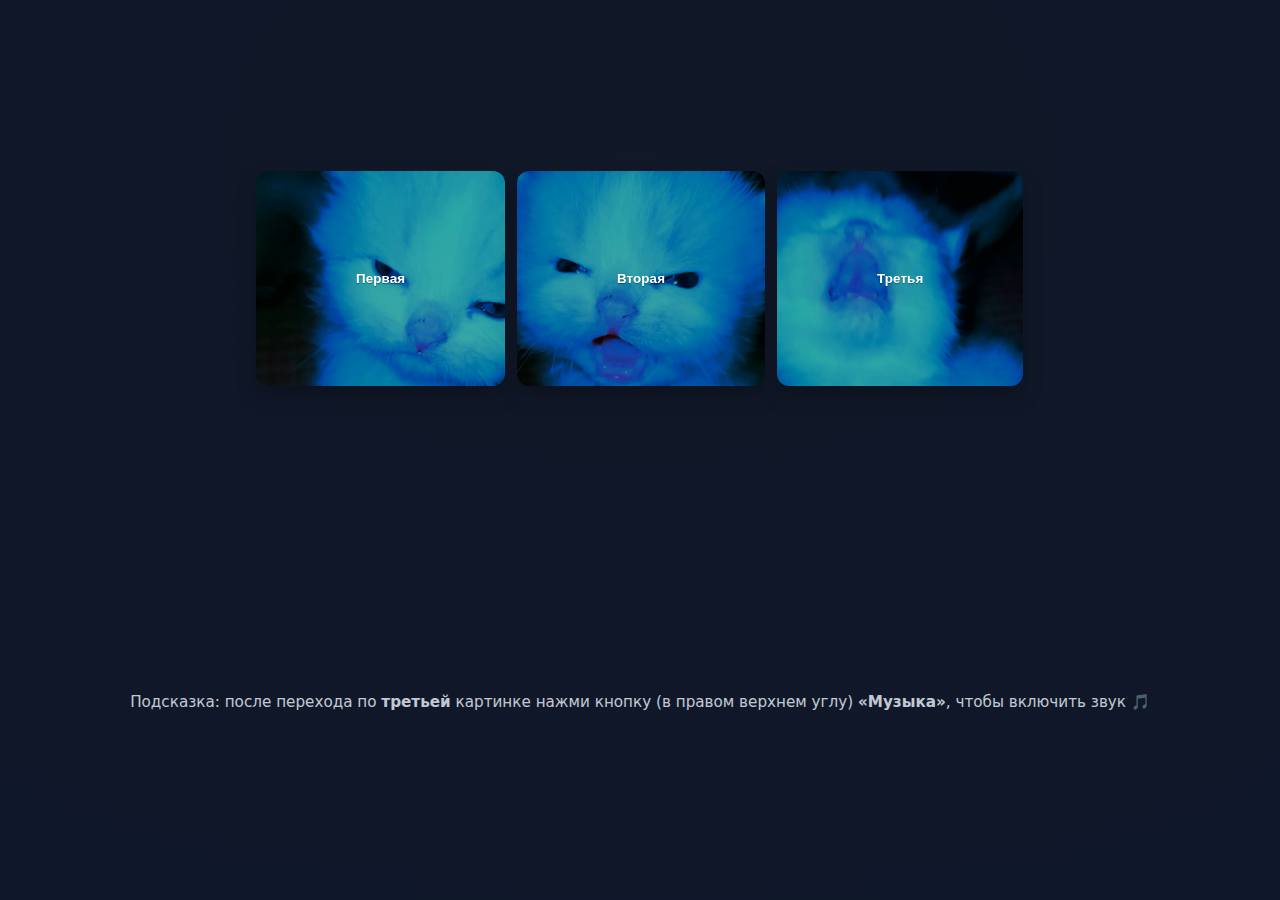
<file: index.html>
<!doctype html>
<html lang="ru">
<head>
  <meta charset="utf-8" />
  <meta name="viewport" content="width=device-width, initial-scale=1" />
  <title>gift</title>
  <link rel="stylesheet" href="styles.css" />
</head>
<body>
  <main class="center">
    <div class="btns" role="group" aria-label="Три кнопки">
      <button class="btn-img" style="--btn-img: url('pic/1.png')"  onclick="location.href='decrypt.html'">Первая</button>
      <button class="btn-img" style="--btn-img: url('pic/2.png')"  onclick="location.href='birthdayCake.html'">Вторая</button>
      <button class="btn-img" style="--btn-img: url('pic/3.png')"  onclick="location.href='firework.html'">Третья</button>
    </div>
     <p id="music-hint" class="hint">
      Подсказка: после перехода по <strong>третьей</strong> картинке нажми кнопку (в правом верхнем углу)
      <strong>«Музыка»</strong>, чтобы включить звук 🎵
    </p>
  </main>

  <script>
    function clicked(name){
      alert('Нажата: ' + name);
    }
  </script>
</body>
</html>
</file>
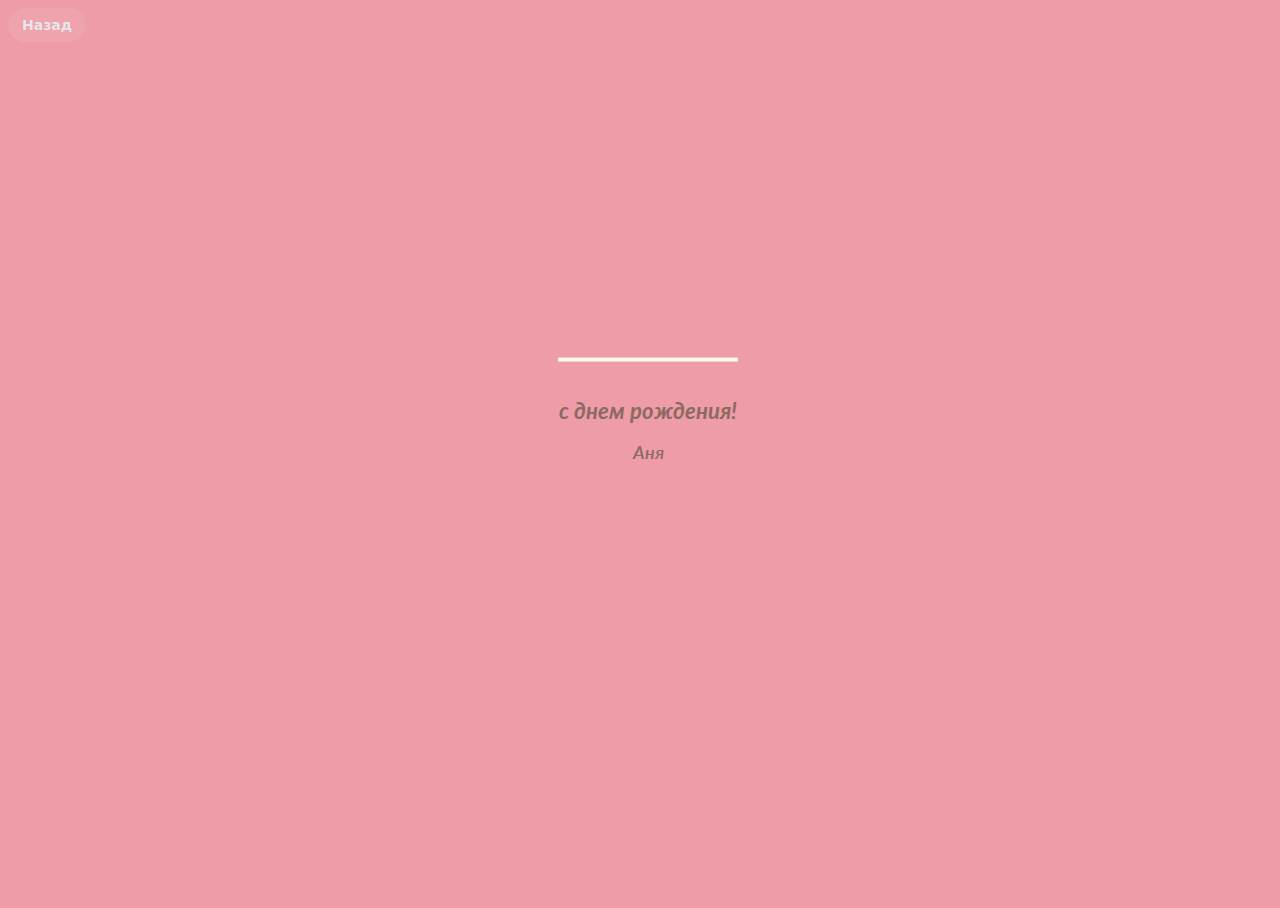
<file: birthdayCake.html>
<!DOCTYPE html>
<html lang="en">
  <head>
    <meta charset="UTF-8" />
    <meta name="viewport" content="width=device-width, initial-scale=1.0"/>
    <title>Birthday</title>

    <!-- Шрифт (вместо @import в CSS) -->
    <link href="https://fonts.googleapis.com/css2?family=Lato:ital,wght@1,300&display=swap" rel="stylesheet"/>

    <!-- Подключение стилей -->
    <link rel="stylesheet" href="birthdayCake.css"/>
  </head>
  <body>
    <div class="btn-wrap">
        <button class="btn" onclick="location.href='index.html'">
          <span class="btn-txt">Назад</span>
        </button>
      </div>
    <div class="cake">      
      <div class="fuego"></div>
      <div class="fuego"></div>
      <div class="fuego"></div>
      <div class="fuego"></div>
      <div class="fuego"></div>
    </div>

    <svg id="cake" version="1.1" x="0px" y="0px" width="200px" height="500px" viewBox="0 0 200 500" xml:space="preserve">
      <path fill="#a88679" d="M173.667-13.94c-49.298,0-102.782,0-147.334,0c-3.999,0-4-16.002,0-16.002
      c44.697,0,96.586,0,147.334,0C177.667-29.942,177.668-13.94,173.667-13.94z">
        <animate id="bizcocho_3" attributeName="d" calcMode="spline" keySplines="0 0 1 1; 0 0 1 1" begin="relleno_2.end" dur="0.3s" fill="freeze" values="
          M173.667-13.94c-49.298,0-102.782,0-147.334,0c-3.999,0-4-16.002,0-16.002
      c44.697,0,96.586,0,147.334,0C177.667-29.942,177.668-13.94,173.667-13.94z
          ;
          M173.667,411.567c-47.995,12.408-102.955,12.561-147.334,0
      c-3.848-1.089-0.189-16.089,3.661-15.002c44.836,12.66,90.519,12.753,139.427,0.07
      C173.293,395.631,177.541,410.566,173.667,411.567z
          ;
          M173.667,427.569c-49.795,0-101.101,0-147.334,0c-3.999,0-4-16.002,0-16.002
      c46.385,0,97.539,0,147.334,0C177.668,411.567,177.667,427.569,173.667,427.569z
        " />
      </path>

      <path fill="#8b6a60" d="M100-178.521c1.858,0,3.364,1.506,3.364,3.363c0,0,0,33.17,0,44.227
      c0,19.144,0,57.431,0,76.574c0,10.152,0,40.607,0,40.607c0,1.858-1.506,3.364-3.364,3.364l0,0c-1.858,0-3.364-1.506-3.364-3.364c0,0,0-30.455,0-40.607c0-19.144,0-57.432,0-76.575c0-11.057,0-44.226,0-44.226C96.636-177.015,98.142-178.521,100-178.521
      L100-178.521z">
        <animate id="relleno_2" attributeName="d" calcMode="spline" keySplines="0 0 1 1; 0 0 1 1; 0 0 0.58 1" begin="bizcocho_2.end" dur="0.5s" fill="freeze" values="
          M100-178.521c1.858,0,3.364,1.506,3.364,3.363c0,0,0,33.17,0,44.227
      c0,19.144,0,57.431,0,76.574c0,10.152,0,40.607,0,40.607c0,1.858-1.506,3.364-3.364,3.364l0,0c-1.858,0-3.364-1.506-3.364-3.364c0,0,0-30.455,0-40.607c0-19.144,0-57.432,0-76.575c0-11.057,0-44.226,0-44.226C96.636-177.015,98.142-178.521,100-178.521
      L100-178.521z
          ;
          M100,267.257c1.858,0,3.364,1.506,3.364,3.363c0,0,0,33.17,0,44.227
      c0,19.143,0,57.43,0,76.574c0,10.151,0,40.606,0,40.606c0,1.858-1.506,3.364-3.364,3.364l0,0c-1.858,0-3.364-1.506-3.364-3.364
      c0,0,0-30.455,0-40.606c0-19.145,0-57.432,0-76.576c0-11.057,0-44.225,0-44.225C96.636,268.763,98.142,267.257,100,267.257
      L100,267.257z
          ;
          M93.928,405.433c-0.655,6.444-0.102,9.067,2.957,11.798c0,0,8.083,5.571,16.828,3.503
      c18.629-4.406,43.813,6.194,50.792,7.791c14.75,3.375,9.162,6.867,9.162,6.867c-2.412,2.258-58.328,0-73.667,0l0,0
      c-1.858,0-69.995,2.133-73.667,0c0,0-3.337-2.439,6.172-5.992c11.375-4.25,52.875,8.822,47.139-9.442
      c-6.333-20.167,5.226-21.514,5.226-21.514c3.435-0.915,12.78-6.663,10.923-0.546L93.928,405.433z
          ;
          M102.242,427.569c5.348,0,14.079,0,17.462,0c0,0,17.026,0,27.504,0
      c19.143,0,20.39-3.797,26.459,0c3,1.877,0,7.823,0,7.823c-2.412,2.258-58.328,0-73.667,0l0,0c-1.858,0-67.187,0-73.667,0
      c0,0-4.125-4.983,0-7.823c5.201-3.58,16.085,0,23.725,0c8.841,0,20.762,0,20.762,0c3.686,0,8.597,0,19.511,0H102.242z
        " />
      </path>

      <path fill="#a88679" d="M173.667-15.929c-46.512,0-105.486,0-147.334,0c-3.999,0-4-16.002,0-16.002
      c43.566,0,97.96,0,147.334,0C177.667-31.931,177.666-15.929,173.667-15.929z">
        <animate id="bizcocho_2" attributeName="d" calcMode="spline" keySplines="0 0 1 1; 0 0 1 1; 0.25 0 0.58 1" begin="relleno_1.end" dur="0.5s" fill="freeze" values="
          M173.667-15.929c-46.512,0-105.486,0-147.334,0c-3.999,0-4-16.002,0-16.002
      c43.566,0,97.96,0,147.334,0C177.667-31.931,177.666-15.929,173.667-15.929z
          ;
          M173.434,445.393c-47.269,8.001-105.245,8.001-147.334,0c-3.929-0.747-0.692-16.543,3.243-15.824
      c43.828,8.001,92.165,8.001,140.739,0C174.029,428.918,177.377,444.726,173.434,445.393z
          ;
          M173.667,449.514c-47.576-5.454-102.799-5.744-147.333,0c-3.966,0.512-3.938-15.297,0-16.002
      c43.683-7.823,97.646-8.026,147.333,0C177.616,434.15,177.642,449.969,173.667,449.514z
          ;
          M173.667,451.394c-49.298,0-102.782,0-147.334,0c-3.999,0-4-16.002,0-16.002
      c44.697,0,96.586,0,147.334,0C177.667,435.392,177.668,451.394,173.667,451.394z
        " />
      </path>

      <path fill="#8b6a60" d="M101.368-73.685c0,12.164,0,15.18,0,28.519c0,22.702,0-13.661,0,8.304c0,14.48,0,18.233,0,30.512
      c0,1.753-2.958,1.847-2.958,0c0-12.68,0-16.277,0-30.401c0-21.983,0,11.66,0-8.305c0-13.027,0-15.992,0-28.628
      C98.411-75.883,101.368-75.592,101.368-73.685z">
        <animate id="relleno_1" attributeName="d" calcMode="spline" keySplines="0 0 1 1; 0 0 1 1; 0 0 0.6 1" begin="bizcocho_1.end" dur="0.5s" fill="freeze" values="
          M101.368-73.685c0,12.164,0,15.18,0,28.519c0,22.702,0-13.661,0,8.304c0,14.48,0,18.233,0,30.512
      c0,1.753-2.958,1.847-2.958,0c0-12.68,0-16.277,0-30.401c0-21.983,0,11.66,0-8.305c0-13.027,0-15.992,0-28.628
      C98.411-75.883,101.368-75.592,101.368-73.685z
          ;
          M101.368,350.885c0,12.164,0,65.18,0,78.518c0,22.703,0-33.66,0-11.695c0,14.48,0,28.232,0,40.512
      c0,1.753-2.958,1.847-2.958,0c0-12.68,0-26.277,0-40.402c0-21.982,0,31.66,0,11.695c0-13.027,0-65.992,0-78.627
      C98.411,348.686,101.368,348.977,101.368,350.885z
          ;
          M128.38,447.567c37.626,6.312,39.303,13.658,26.833,12.833c-22.653-1.499-13.636-0.831-23.302-0.831
      c-14.48,0-17.884,0-30.163,0c-2.087,0-2.068,0-3.915,0c-13.333,0-8.963,0-23.088,0c-11.668,0-14.062,5.995-27.532,1.164
      c-12.629-4.529,38.667-3.167,46.833-17.333C100.077,432.94,105.546,443.736,128.38,447.567z
          ;
          M173.667,451.394c2.875,0,2.997,9.257,0,9.131c-22.662-0.956-32.09-0.956-41.756-0.956
      c-14.48,0-17.884,0-30.163,0c-2.087,0-2.068,0-3.915,0c-13.333,0-8.963,0-23.088,0c-11.668,0-34.99-0.294-48.412,1.831
      c-4.109,0.65-3.01-10.006,0-10.006C37.129,451.394,149.379,451.394,173.667,451.394z
        " />
      </path>

      <path fill="#a88679" d="M173.667,21.571c-33.174,0-111.467,0-147.334,0c-4,0-4-16.002,0-16.002c39.836,0,105.982,0,147.334,0
      C177.668,5.569,177.667,21.571,173.667,21.571z">
        <animate id="bizcocho_1" attributeName="d" calcMode="spline" keySplines="0 0 1 1; 0 0 1 1; 0 0 1 1; 0.25 0 1 1; 0 0 1 1; 0.25 0 0.6 1" begin="2s" dur="0.8s" fill="freeze" values="
          M173.667,21.571c-33.174,0-111.467,0-147.334,0c-4,0-4-16.002,0-16.002c39.836,0,105.982,0,147.334,0
      C177.668,5.569,177.667,21.571,173.667,21.571z
          ;
          M173.667,459.569c-33.197,16.002-110.782,16.002-147.334,0c-3.664-1.604,1.614-15.617,5.337-14.153
      c40.702,16.002,94.289,16.104,136.505,0.103C171.917,444.1,177.271,457.832,173.667,459.569z
          ;
          M171.817,475.571c-39.361-3.001-105.438-2.571-143.556,0c-3.991,0.27-7.377-14.736-3.387-15.014
      c41.553-2.888,104.421-3.121,150.51-0.233C179.378,460.574,175.806,475.875,171.817,475.571z
          ;
          M171.817,459.564c-38.8-12.188-104.504-13.762-143.556,0c-3.772,1.329-7.961-12.604-4.178-13.905
      c40.864-14.064,105.114-15.52,151.918-0.973C179.822,445.874,175.634,460.762,171.817,459.564z
          ;
          M173.667,475.571c-46.376-5.005-105.924-4.003-147.334,0c-3.981,0.385-3.479-15.421,0.479-16.002
      c43.087-6.327,97.705-7.083,146.855,0.438C177.621,460.613,177.644,476,173.667,475.571z
          ;
          M173.667,474.117c-46.376,1.866-105.638,2.01-147.334,0c-3.995-0.192-3.52-16.144,0.479-16.002
      c43.794,1.55,96.341,1.541,145.723,0C176.532,457.99,177.663,473.956,173.667,474.117z
          ;
          M173.667,475.571c-46.512,0-105.486,0-147.334,0c-3.999,0-4-16.002,0-16.002c43.566,0,97.96,0,147.334,0
      C177.667,459.569,177.666,475.571,173.667,475.571z
        " />
      </path>

      <path fill="#fefae9" d="M104.812,113.216c0,3.119-2.164,5.67-4.812,5.67c-2.646,0-4.812-2.551-4.812-5.67c0-5.594,0-16.782,0-22.375
    c0-5.143,0-15.427,0-20.568c0-7.333,0-21.998,0-29.33c0-5.523,0-16.569,0-22.092c0-3.295,0-9.885,0-13.181
    C95.188,2.551,97.353,0,100,0c2.648,0,4.812,2.551,4.812,5.669c0,3.248,0,9.743,0,12.991c0,5.428,0,16.284,0,21.711
    c0,7.618,0,22.854,0,30.472c0,4.952,0,14.854,0,19.807C104.812,96.292,104.812,107.576,104.812,113.216z">
        <animate id="crema" attributeName="d" calcMode="spline" keySplines="0 0 1 1; 0 0 1 1; 0 0 1 1; 0.25 0 1 1; 0 0 1 1; 0 0 0.58 1" begin="bizcocho_3.end" dur="2s" fill="freeze" values="
          M104.812,113.216c0,3.119-2.164,5.67-4.812,5.67c-2.646,0-4.812-2.551-4.812-5.67c0-5.594,0-16.782,0-22.375
    c0-5.143,0-15.427,0-20.568c0-7.333,0-21.998,0-29.33c0-5.523,0-16.569,0-22.092c0-3.295,0-9.885,0-13.181
    C95.188,2.551,97.353,0,100,0c2.648,0,4.812,2.551,4.812,5.669c0,3.248,0,9.743,0,12.991c0,5.428,0,16.284,0,21.711
    c0,7.618,0,22.854,0,30.472c0,4.952,0,14.854,0,19.807C104.812,96.292,104.812,107.576,104.812,113.216z
          ;
          M104.812,405.897c0,3.119-2.164,5.67-4.812,5.67c-2.646,0-4.812-2.551-4.812-5.67c0-5.594,0-16.782,0-22.376
    c0-5.143,0-15.426,0-20.568c0-7.332,0-21.997,0-29.33c0-5.522,0-16.568,0-22.092c0-3.295,0-9.885,0-13.181
    c0-3.118,2.165-5.669,4.812-5.669c2.648,0,4.812,2.551,4.812,5.669c0,3.247,0,9.743,0,12.991c0,5.428,0,16.283,0,21.711
    c0,7.618,0,22.854,0,30.473c0,4.951,0,14.854,0,19.807C104.812,388.972,104.812,400.256,104.812,405.897z
          ;
          M111.873,411.567c-3.119,0-9.226,0-11.874,0c-2.646,0-7.748,0-10.867,0c-7.086,0-12.698,0-18.292,0
    c-6.592,0-12.871,7.371-19.166,3.008c-10.043-6.961-7.776-10.169,2.991-17.745c12.61-8.873,27.713,1.994,25.919-7.531
    c-2.589-13.742,11.008-14.513,11.365-17.789c0.441-4.051,4.235-11.107,8.051-8.175c3.113,2.393,1.007,8.008,0,13.159
    c-1.871,9.569,8.058,2.113,9.494,14.155c2.592,21.732,21.184-0.675,29.309,7.976c5.216,5.553,18.413,5.552,15.426,12.942
    c-3.131,7.745-15.825-4.369-23.8,2.903C126.261,418.271,118.301,411.567,111.873,411.567z
          ;
          M111.873,411.567c-3.119,0-9.226,0-11.874,0c-2.646,0-9.734,4.069-12.853,4.069
    c-7.086,0-10.712-4.069-16.306-4.069c-6.592,0-12.12,6.013-19.166,3.008c-7.053-3.008-7.458,2.026-18.659,1.165
    c-6.832-0.525-7.522-3.034-7.533-6.265c-0.037-10.336,22.073-2.452,36.613-2.628c10.234-0.124,19.856-1.439,37.905-2.102
    c16.642-0.61,32.699,1.552,46.009,1.927c12.438,0.351,29.663-8.99,31.532,3.315c0.773,5.093-5.605,3.342-11.211,9.579
    c-5.093,5.667-7.59-4.605-12.965-3.832c-8.269,1.189-14.962-8.537-22.937-1.265C126.261,418.271,118.301,411.567,111.873,411.567z
          ;
          M110.946,413.652c-2.904-1.137-8.405-2.748-12.446-0.97c-6.099,2.685-7.273,10.358-13.253,8.242
    c-7.843-2.775-8.953-5.008-14.546-5.01c-24.653-0.011-4.849,26.507-18.264,26.507c-12.377,0,5.791-33.537-19.422-26.682
    c-7.703,2.095-9.806-0.942-9.817-4.173c-0.037-10.336,24.357-4.544,38.897-4.72c10.234-0.124,19.856-1.439,37.905-2.102
    c16.642-0.61,32.699,1.552,46.009,1.927c12.438,0.351,28.973-8.865,31.532,3.315c1.449,6.896,0.318,15.624-3.874,15.624
    c-7.619,0-1.788-15.192-19.243-7.111c-7.581,3.51-15.963-9.738-26.669,1.066C120.644,426.744,118.381,416.561,110.946,413.652z
          ;
          M111.547,413.9c-2.969-0.956-8.775-0.949-13.167-0.5c-14.667,1.5-8.325,16.508-14.667,16.666
    c-6.667,0.166-0.167-13.5-13.013-14.151c-30.471-1.545-5.572,46.651-18.987,46.651c-12.377,0,10.333-50.166-18.667-44.5
    c-7.835,1.531-9.537-1.417-9.548-4.647c-0.037-10.336,23.675-5.177,38.215-5.353c10.234-0.124,20.618-1.671,38.667-2.333
    c16.642-0.61,32.023,1.458,45.333,1.833c12.438,0.351,33.819-8.431,33.199,4.001c-0.532,10.666,0.414,26.166-5.245,25.833
    c-7.606-0.447-2.954-31.5-19.243-18.899c-7.985,6.177-17.658-5.969-27.377,5.732C118.88,434.066,121.38,417.067,111.547,413.9z
          ;
          M111.547,415.233c-6.667-0.834-9.667,4.667-13.833,3.333c-19.649-6.291-8.158,22.176-14.5,22.334
    c-6.667,0.166,2.833-18-13.333-22.167c-29.544-7.615-9.667,43.833-20.167,43.833c-10.333,0,8.004-55.006-16.833-39
    c-7.5,4.833-9.508-3.78-9.299-7.004c0.799-12.329,23.592-7.153,38.132-7.329c10.234-0.124,20.238-1.505,38.287-2.167
    c16.642-0.61,32.903,1.125,46.213,1.5c12.438,0.351,35.058-5.579,31.863,6.451c-5.532,20.833,1.25,28.216-4.409,27.883
    c-7.606-0.447-6.058-37.895-20.62-23.333c-10.167,10.166-15.972-0.747-25,12C119.547,443.568,121.798,416.515,111.547,415.233z
        " />
      </path>

      <rect x="10" y="475.571" fill="#fefae9" width="180" height="4" />
    </svg>

    <div class="text">
      <h1>с днем рождения!</h1>
      <p class="name">Аня</p>
    </div>
  </body>
</html>
</file>
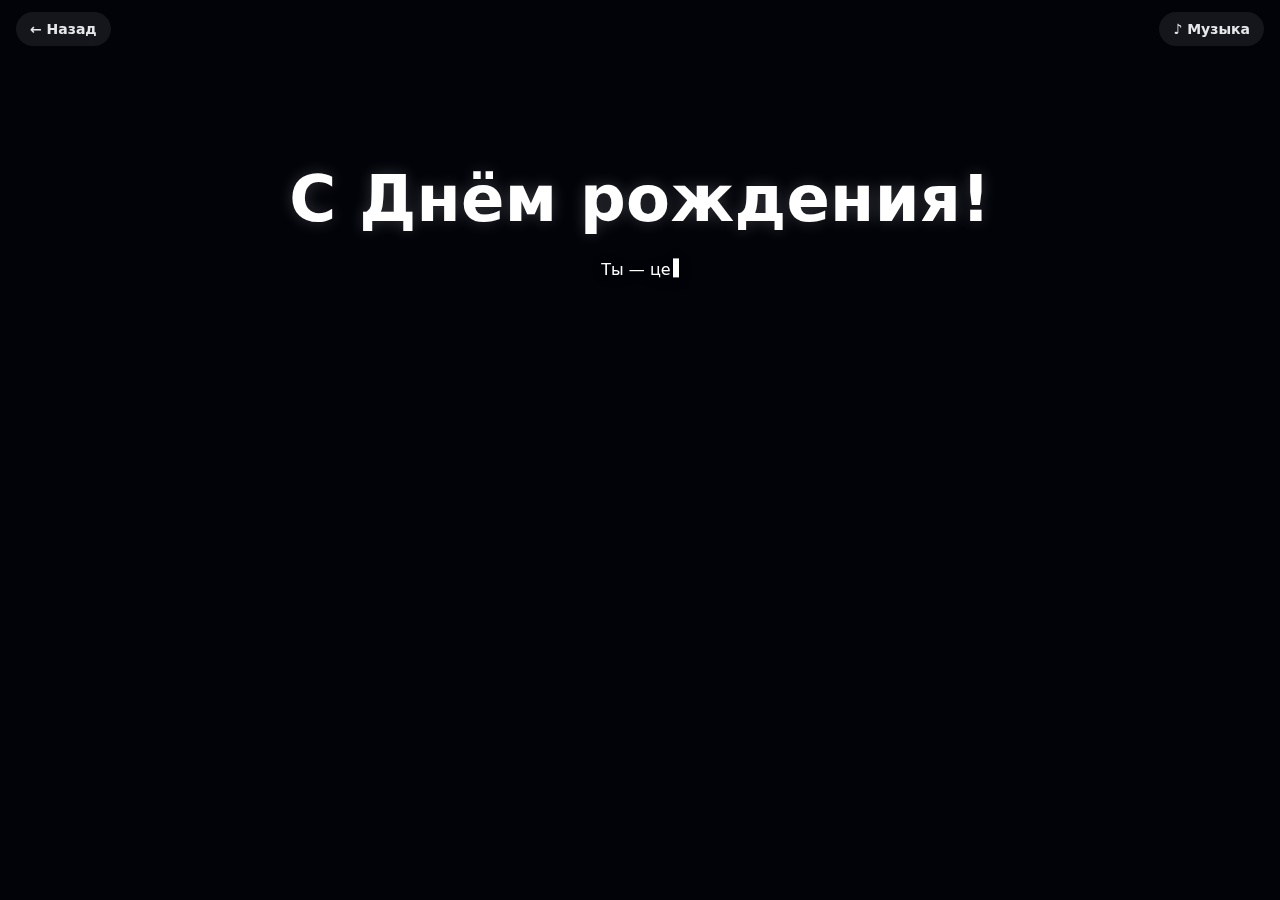
<file: firework.html>
<!doctype html>
<html lang="ru"
  data-music="music\Kate Bush - Running Up That Hill - Official Music Video.mp3">
<head>
  <meta charset="utf-8" />
  <meta name="viewport" content="width=device-width, initial-scale=1" />
  <title>С Днём рождения!</title>
  <link rel="stylesheet" href="firework.css" />
</head>
<body>
  <canvas id="fx" aria-hidden="true"></canvas>

  <div class="topbar">
    <button class="btn" id="backBtn" title="Вернуться на предыдущую страницу">← Назад</button>
    <button class="btn" id="musicBtn" title="Включить/пауза музыки">♪ Музыка</button>
  </div>

  <!-- Оверлей с заголовком и поздравлением -->
  <div class="overlay">
    <!-- Заголовок: ниже, один цвет, без анимаций -->
    <div class="title" aria-label="С Днём рождения!">
      
      <span class="big">С Днём рождения!</span>
    </div>

    <!-- Поздравление с анимацией печати -->
    <div class="greeting">
      <span id="typed" aria-live="polite"></span><span class="caret" aria-hidden="true"></span>
    </div>
  </div>

  

  <audio id="music" preload="auto" crossorigin="anonymous"></audio>
  <script src="app.js"></script>
</body>
</html>
</file>
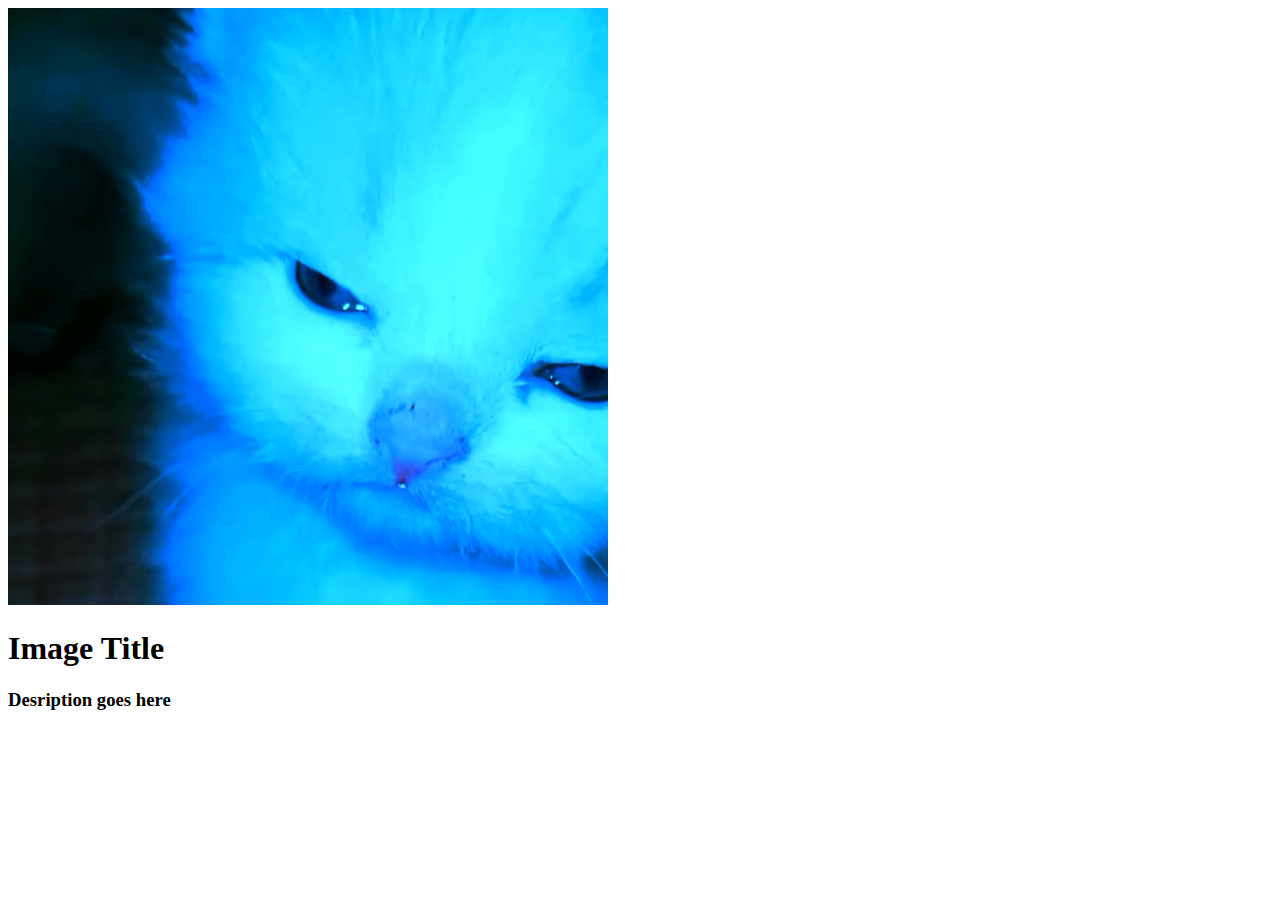
<file: page1.html>
<!DOCTYPE html>
<html lang="en">
<head>
    <meta charset="UTF-8">
    <meta name="viewport" content="width=device-width, initial-scale=1.0">
    <title>Document</title>
    <link rel = "stylesheet" src = "st.css"/>
</head>
<body>
    <div class="zoom-overlay">
        <img src="pic/1.png" width="600px" alt="Sample"/>
        <div class="overlay">
            <h1>Image Title</h1>
            <h3>Desription goes here</h3>
        </div>
    </div>
</body>
</html>
</file>
<file: styles.css>
:root {
  --bg: #0f172a;
  --text: #e2e8f0;
  --primary: #ebba25;
  --primary-hover: #1d4ed8;
  --ring: 0 0 0 .2rem rgba(37, 99, 235, .45);
}

* { box-sizing: border-box; }
html, body { height: 100%; }

body {
  margin: 0;
  font: 16px/1.5 system-ui, -apple-system, Segoe UI, Roboto, Ubuntu, Cantarell, "Helvetica Neue", Arial, "Noto Sans", "Apple Color Emoji", "Segoe UI Emoji";
  background: radial-gradient(1200px 800px at 50% 20%, #111827, var(--bg));
  color: var(--text);
}

.hint {
      margin-top: 12px;
      font-size: 0.95rem;
      opacity: 0.85;
      text-align: center;
    }

.center {
  min-height: 100vh;
  display: grid;
  place-items: center;
  padding: 24px;
}

.btns {
  display: flex;
  gap: 12px;
  flex-wrap: wrap;
  align-items: center;
  justify-content: center;
}

button {
  appearance: none;
  border: none;
  border-radius: 12px;
  padding: 100px 100px;
  background: var(--primary);
  color: #fff;
  font-weight: 600;
  letter-spacing: .01em;
  cursor: pointer;

    /* зум-анимация */
  --y: 0;          /* смещение по Y */
  --scale: 1;      /* масштаб */
  transform: translateY(var(--y)) scale(var(--scale));
  transition: transform .18s ease, background .15s ease, box-shadow .15s ease;
  will-change: transform;

  box-shadow: 0 10px 20px rgba(0,0,0,.25);
}


/* зум при наведении */
button:hover  { --y: -1px; --scale: 1.05; }
/* лёгкое “сжатие” при клике */
button:active { --y: 0; --scale: .98; }
/* опционально — чуть увеличить и при фокусе с клавиатуры */
button:focus-visible { outline: none; box-shadow: var(--ring); --scale: 1.03; }




button.btn-img {
/* Картинка задаётся через CSS‑переменную --btn-img прямо на элементе */
--btn-overlay: rgba(0,0,0,.35);
background: linear-gradient(var(--btn-overlay), var(--btn-overlay)), var(--btn-img);
background-size: cover;
background-position: center;
background-repeat: no-repeat;
color: #fff;
text-shadow: 0 1px 1px rgba(0,0,0,.35);
}


/* Сохраняем поведение при hover/active и не даём общему :hover перезаписать фон */
button.btn-img:hover {
--btn-overlay: rgba(0,0,0,.25);
background: linear-gradient(var(--btn-overlay), var(--btn-overlay)), var(--btn-img);
transform: translateY(-1px);
}
button.btn-img:active {
--btn-overlay: rgba(0,0,0,.45);
background: linear-gradient(var(--btn-overlay), var(--btn-overlay)), var(--btn-img);
transform: translateY(0);
}
</file>
<file: birthdayCake.css>
/* Базовые стили */
html, body {
  width: 100%;
  height: 100%;
  scrollbar-width: none;
  overflow: hidden;
}

body {
  background: #ee9ca7;
}

/* Кнопка (как просили) */
.btn{
  pointer-events:auto; border:0; background:rgba(255,255,255,.08);
  color:#e5e7eb; padding:10px 14px; border-radius:999px;
  font:600 14px/1 system-ui, -apple-system, Segoe UI, Roboto, Arial;
  backdrop-filter: blur(6px); cursor:pointer;
  transition:transform .15s ease, background .2s ease, opacity .2s;
}
.btn:hover{ transform:translateY(-1px); background:rgba(255,255,255,.12) }
.btn:active{ transform:translateY(0) }
.btn[disabled]{ opacity:.5; cursor:not-allowed }

/* Текст */
.text {
  color: #8b6a60;
  font-family: 'Lato', sans-serif;
  font-weight: 300;
  font-style: italic;
  text-align: center;
}
.text h1 {
  font-size: 1.4em;
}
.name {
  font-size: 1.1rem;
  font-weight: 600;
}


/* Позиционирование торта/свечи */
#cake {
  display: block;
  position: relative;
  margin: -10em auto 0 auto;
}

/* Свеча */
.cake {
  background: #ffffff;
  border-radius: 10px;
  position: absolute;
  top: 250px;
  left: 50%;
  margin-left: -2.4px;
  margin-top: -10px;
  width: 5px;
  height: 50px;
  transform: translateY(-300px);
  backface-visibility: hidden;
  animation: in 500ms 6s ease-out forwards;
}
.cake:after,
.cake:before {
  background: rgba(255, 0, 0, 0.4);
  content: "";
  position: absolute;
  width: 100%;
  height: 2.22222222px;
}
.cake:after { top: 25%; left: 0; }
.cake:before { top: 45%; left: 0; }

/* Пламя */
.fuego {
  border-radius: 100%;
  position: absolute;
  top: -20px;
  left: 50%;
  margin-left: -2.6px;
  width: 6.66666667px;
  height: 18px;
}
.fuego:nth-child(1) { animation: fuego 2s 6.5s infinite; }
.fuego:nth-child(2) { animation: fuego 1.5s 6.5s infinite; }
.fuego:nth-child(3) { animation: fuego 1s 6.5s infinite; }
.fuego:nth-child(4) { animation: fuego 0.5s 6.5s infinite; }
.fuego:nth-child(5) { animation: fuego 0.2s 6.5s infinite; }

/* Анимации */
@keyframes fuego {
  0%, 100% {
    background: rgba(254, 248, 97, 0.5);
    box-shadow: 0 0 40px 10px rgba(248, 233, 209, 0.2);
    transform: translateY(0) scale(1);
  }
  50% {
    background: rgba(255, 50, 0, 0.1);
    box-shadow: 0 0 40px 20px rgba(248, 233, 209, 0.2);
    transform: translateY(-20px) scale(0);
  }
}

@keyframes in { to { transform: translateY(0); } }

/* Необязательно, чтобы скрыть скролл и в WebKit */
::-webkit-scrollbar { display: none; }
</file>
<file: firework.css>
:root{
  --bg: radial-gradient(1200px 800px at 50% 20%, #0b1020, #050811 70%, #02040a 100%);
  --text: #ffffff; /* единый цвет текста */
}
html,body{height:100%;margin:0;background:var(--bg);overflow:hidden}
canvas{display:block;width:100%;height:100%}

/* Верхняя панель */
.topbar{
  position:fixed; inset:0 0 auto 0; display:flex; align-items:center; justify-content:space-between;
  padding:12px 16px; pointer-events:none;
}
.btn{
  pointer-events:auto; border:0; background:rgba(255,255,255,.08);
  color:#e5e7eb; padding:10px 14px; border-radius:999px; font:600 14px/1 system-ui, -apple-system, Segoe UI, Roboto, Arial;
  backdrop-filter: blur(6px); cursor:pointer; transition:transform .15s ease, background .2s ease, opacity .2s;
}
.btn:hover{transform:translateY(-1px); background:rgba(255,255,255,.12)}
.btn:active{transform:translateY(0)}
.btn[disabled]{opacity:.5; cursor:not-allowed}

/* Оверлей с текстами */
.overlay{
  position: fixed;
  top: 18vh;              /* заголовок опущен ниже */
  left: 0; right: 0;
  display: flex;
  flex-direction: column;
  align-items: center;
  gap: clamp(8px, 2.5vh, 20px);
  pointer-events: none;
  padding: 0 16px;
}

/* Заголовок: один цвет, без анимаций */
.title{
  text-align:center; user-select:none;
  font-family: "Segoe UI", system-ui, -apple-system, Roboto, Arial;
  color: var(--text);
  text-shadow: 0 0 16px rgba(255,255,255,.2);
  font-weight: 800;
  letter-spacing: .02em;
}
.title .small{display:block; font-size: clamp(13px, 1.8vw, 16px); opacity:.9; margin-bottom:4px}
.title .big{display:block; font-size: clamp(26px, 5.5vw, 64px)}

/* Поздравление с «печатанием» */
.greeting{
  font-family: "Segoe UI", system-ui, -apple-system, Roboto, Arial;
  max-width: min(900px, 92vw);
  line-height: 1.45;
  text-align: center;
  color: var(--text);
  filter: drop-shadow(0 2px 6px rgba(0,0,0,.35));
}

/* Каретка мигает (если не отключено prefers-reduced-motion) */
.caret{
  display:inline-block;
  width: 0.6ch;
  height: 1.2em;
  transform: translateY(0.15em);
  background: currentColor;
  margin-left: 2px;
}
@media (prefers-reduced-motion: no-preference){
  .caret{ animation: blink 1s steps(1) infinite; }
  @keyframes blink { 50% { opacity: 0; } }
}

/* Подсказка */
.hint{
  position: fixed; inset: auto 0 0 0; text-align:center; color:#c7d2fe; font-size: 12px; opacity:.7; padding: 6px 10px 12px;
  user-select:none; pointer-events:none;
}
</file>
